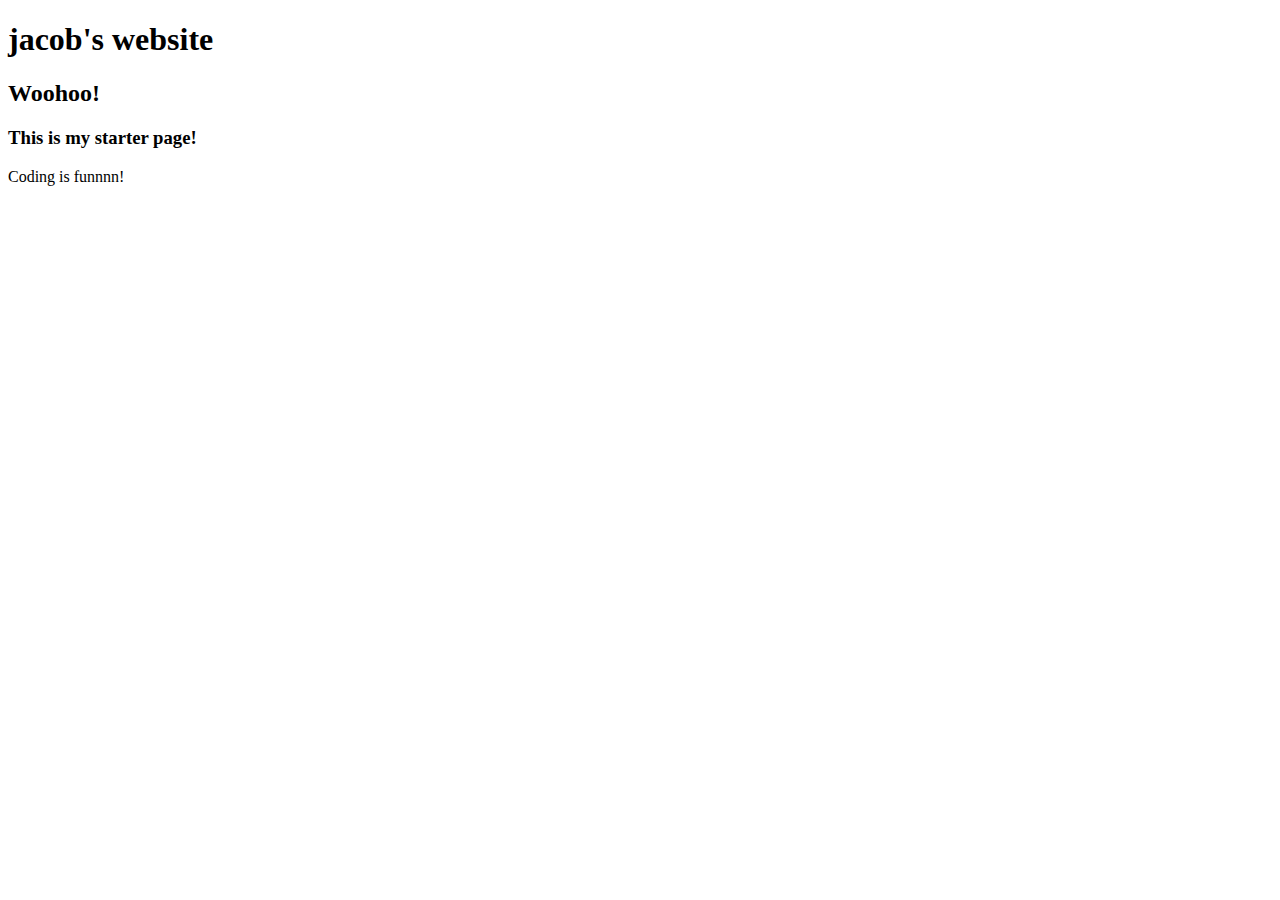
<file: index.html>
<!DOCTYPE html>
<html lang="en">
    <head>
        <meta charset="UTF-8">
        <meta http-equiv="X-UA-Compatible" content="IE=edge">
        <meta name="viewport" content="width=device-width, initial-scale=1.0">
        <title>Document</title>
    </head>
    <body>
        <h1>jacob's website</h1>
        <h2> Woohoo!</h2>
        <h3>This is my starter page!</h3>
        <p>Coding is funnnn!</p>
    </body>
</html>
</file>
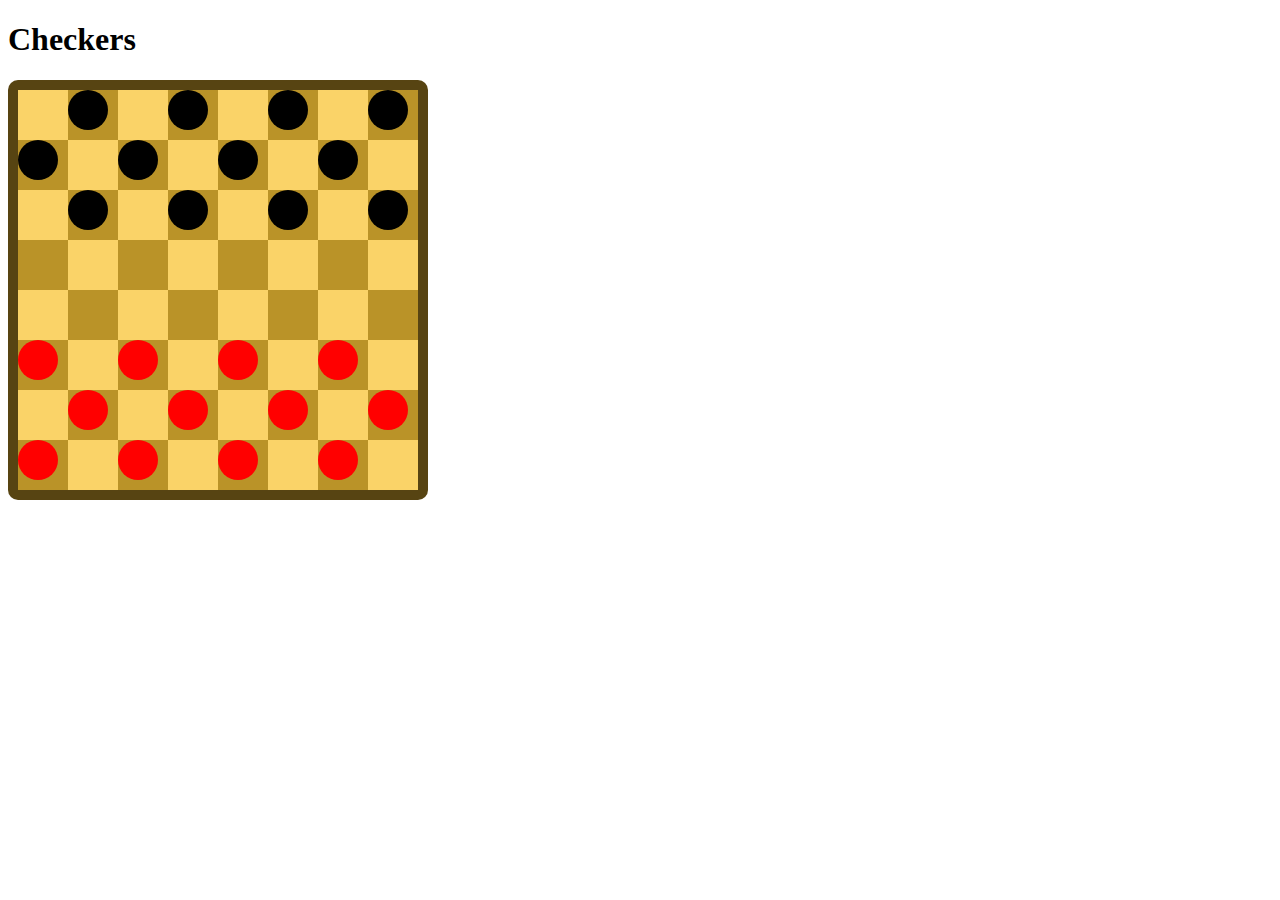
<file: checkers.html>
<!DOCTYPE html>
<html lang="en">
<head>
    <title>Test Divs</title>
      <!-- <link rel="stylesheet" href="style.css"> -->

    <style>
        .board {
        width: 400px;
        height: 400px;
        background-color: #f8c436;
        border: 10px solid rgba(0,0,0,0.65);
        border-radius: 10px;
        position: relative;
        }

        .square {
        width: 50px;
        height: 50px;
        float: left;
        }

        .dark { 
        background-color: rgba(0,0,0,0.25); 
        }

        .light { 
        background-color: rgba(255,255,255,0.25); 
        }

        .piece {
        width: 40px;
        height: 40px;
        border-radius: 20px;
        position: absolute;
        }

        .red { 
        background-color: red; 
        }
        .black { 
        background-color: black; 
        }
    </style>
</head>
<body>
    <h1>Checkers</h1>
    <div id="board" class="board">
        <div class="light square"></div>
        <div class="dark square">
            <div class="black piece"></div>
        </div>
        <div class="light square"></div>
        <div class="dark square">
            <div class="black piece"></div>
        </div>
        <div class="light square"></div>
        <div class="dark square">
            <div class="black piece"></div>
        </div>
        <div class="light square"></div>
        <div class="dark square">
            <div class="black piece"></div>
        </div>

        <div class="dark square">
            <div class="black piece"></div>
        </div>
        <div class="light square"></div>
        <div class="dark square">
            <div class="black piece"></div>
        </div>
        <div class="light square"></div>
        <div class="dark square">
            <div class="black piece"></div>
        </div>
        <div class="light square"></div>
        <div class="dark square">
            <div class="black piece"></div>
        </div>
        <div class="light square"></div>
        
        <div class="light square"></div>
        <div class="dark square">
            <div class="black piece"></div>
        </div>
        <div class="light square"></div>
        <div class="dark square">
            <div class="black piece"></div>
        </div>
        <div class="light square"></div>
        <div class="dark square">
            <div class="black piece"></div>
        </div>
        <div class="light square"></div>
        <div class="dark square">
            <div class="black piece"></div>
        </div>

        <div class="dark square"></div>
        <div class="light square"></div>
        <div class="dark square"></div>
        <div class="light square"></div>
        <div class="dark square"></div>
        <div class="light square"></div>
        <div class="dark square"></div>
        <div class="light square"></div>  

        <div class="light square"></div>
        <div class="dark square"></div>
        <div class="light square"></div>
        <div class="dark square"></div>
        <div class="light square"></div>
        <div class="dark square"></div>
        <div class="light square"></div>
        <div class="dark square"></div>

        <div class="dark square">
            <div class="red piece"></div>
        </div>
        <div class="light square"></div>
        <div class="dark square">
            <div class="red piece"></div>
        </div>
        <div class="light square"></div>
        <div class="dark square">
            <div class="red piece"></div>
        </div>
        <div class="light square"></div>
        <div class="dark square">
            <div class="red piece"></div>
        </div>
        <div class="light square"></div>          
        
        <div class="light square"></div>
        <div class="dark square">
            <div class="red piece"></div>
        </div>
        <div class="light square"></div>
        <div class="dark square">
            <div class="red piece"></div>
        </div>
        <div class="light square"></div>
        <div class="dark square">
            <div class="red piece"></div>
        </div>
        <div class="light square"></div>
        <div class="dark square">
            <div class="red piece"></div>
        </div>

        <div class="dark square">
            <div class="red piece"></div>
        </div>
        <div class="light square"></div>
        <div class="dark square">
            <div class="red piece"></div>
        </div>
        <div class="light square"></div>
        <div class="dark square">
            <div class="red piece"></div>
        </div>
        <div class="light square"></div>
        <div class="dark square">
            <div class="red piece"></div>
        </div>
        <div class="light square"></div>
    </div>

</body>
</html>
</file>
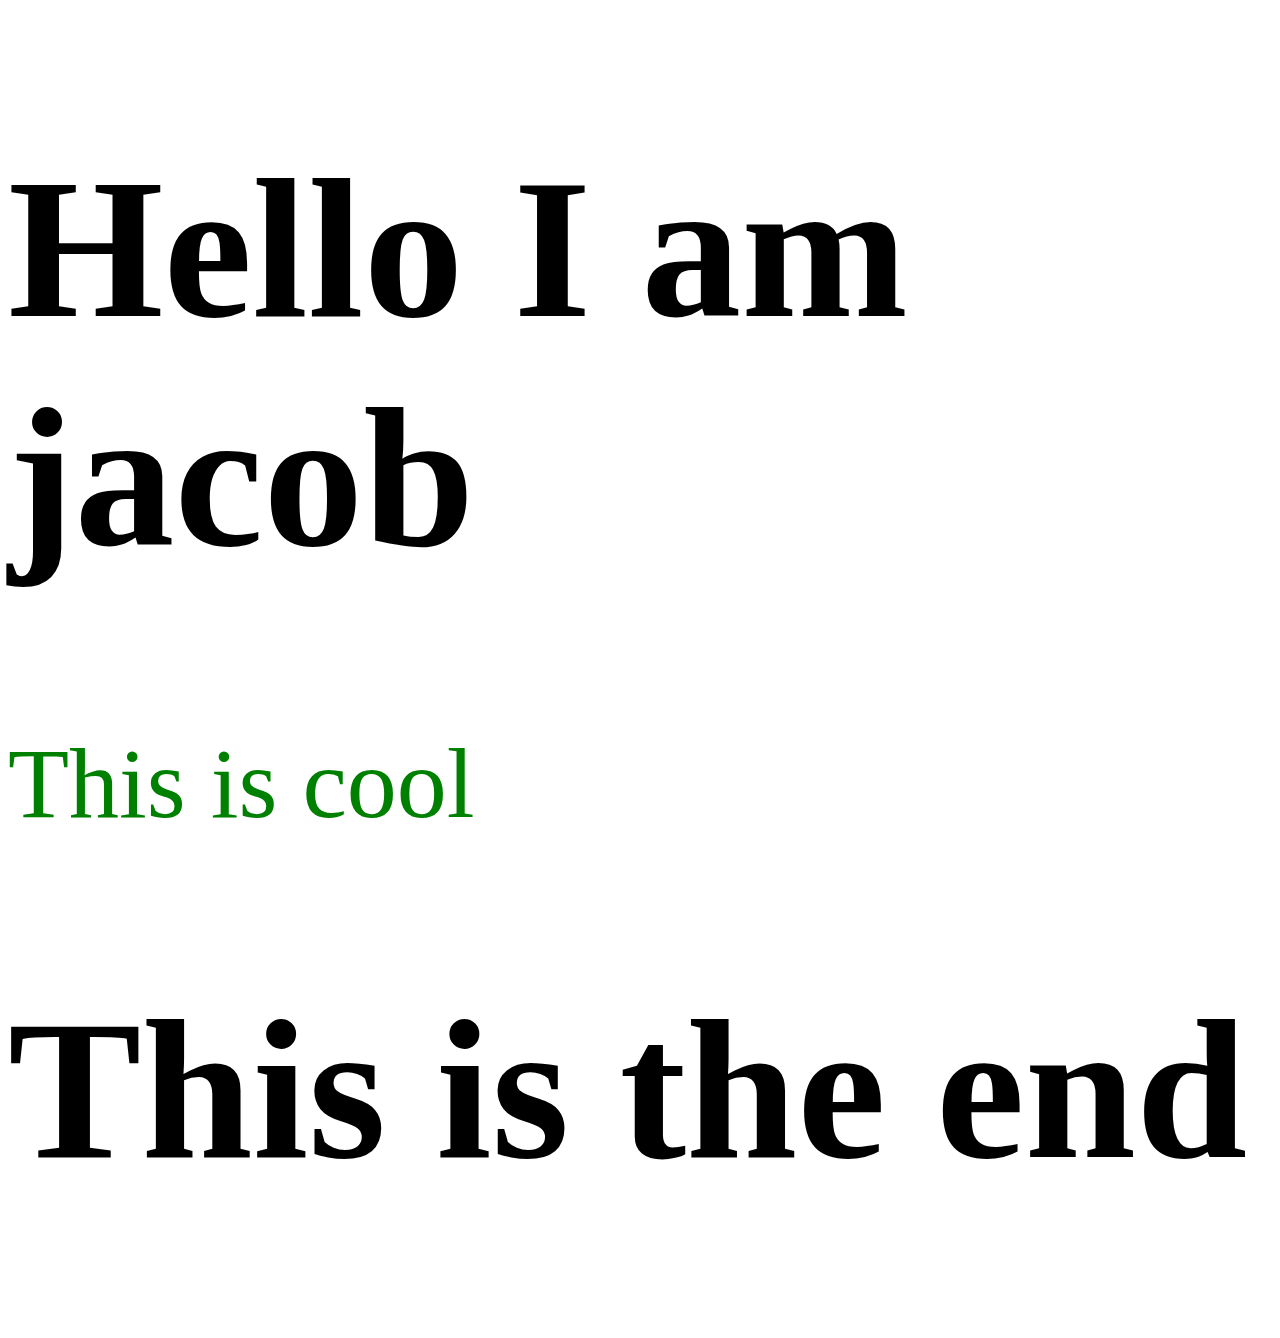
<file: cssExample.html>
<!DOCTYPE html>
<html lang="en">
<head>
    <meta charset="UTF-8">
    <meta http-equiv="X-UA-Compatible" content="IE=edge">
    <meta name="viewport" content="width=device-width, initial-scale=1.0">
    <title>Document</title>
</head>
<style>

    body {
        font-size: 100px;
    }

    /* h1 {
        font-size: 10px;
    } */

    p {
        color:green;
    }
    /* table, th, td {
        border: 1px solid black;
        font-size: 20px;
    } */
</style>

<body>
    <h1>Hello I am jacob</h1>
    <p>This is cool</p>
    <h1>This is the end</h1>
    <!-- <table>
        <thead>
            <th>Name</th>
            <th>Email</th>
            <th>Phone Number</th>
        </thead>
        <tbody>
            <tr>
                <td>Jacob</td>
                <td>jacob@epi.school</td>
                <td>360-540-4035</td>
            </tr>
            <tr>
                <td>john</td>
                <td>john@epi.school</td>
                <td>555-555-5555</td>
            </tr>
        </tbody>
    </table> -->
</body>
</html>
</file>
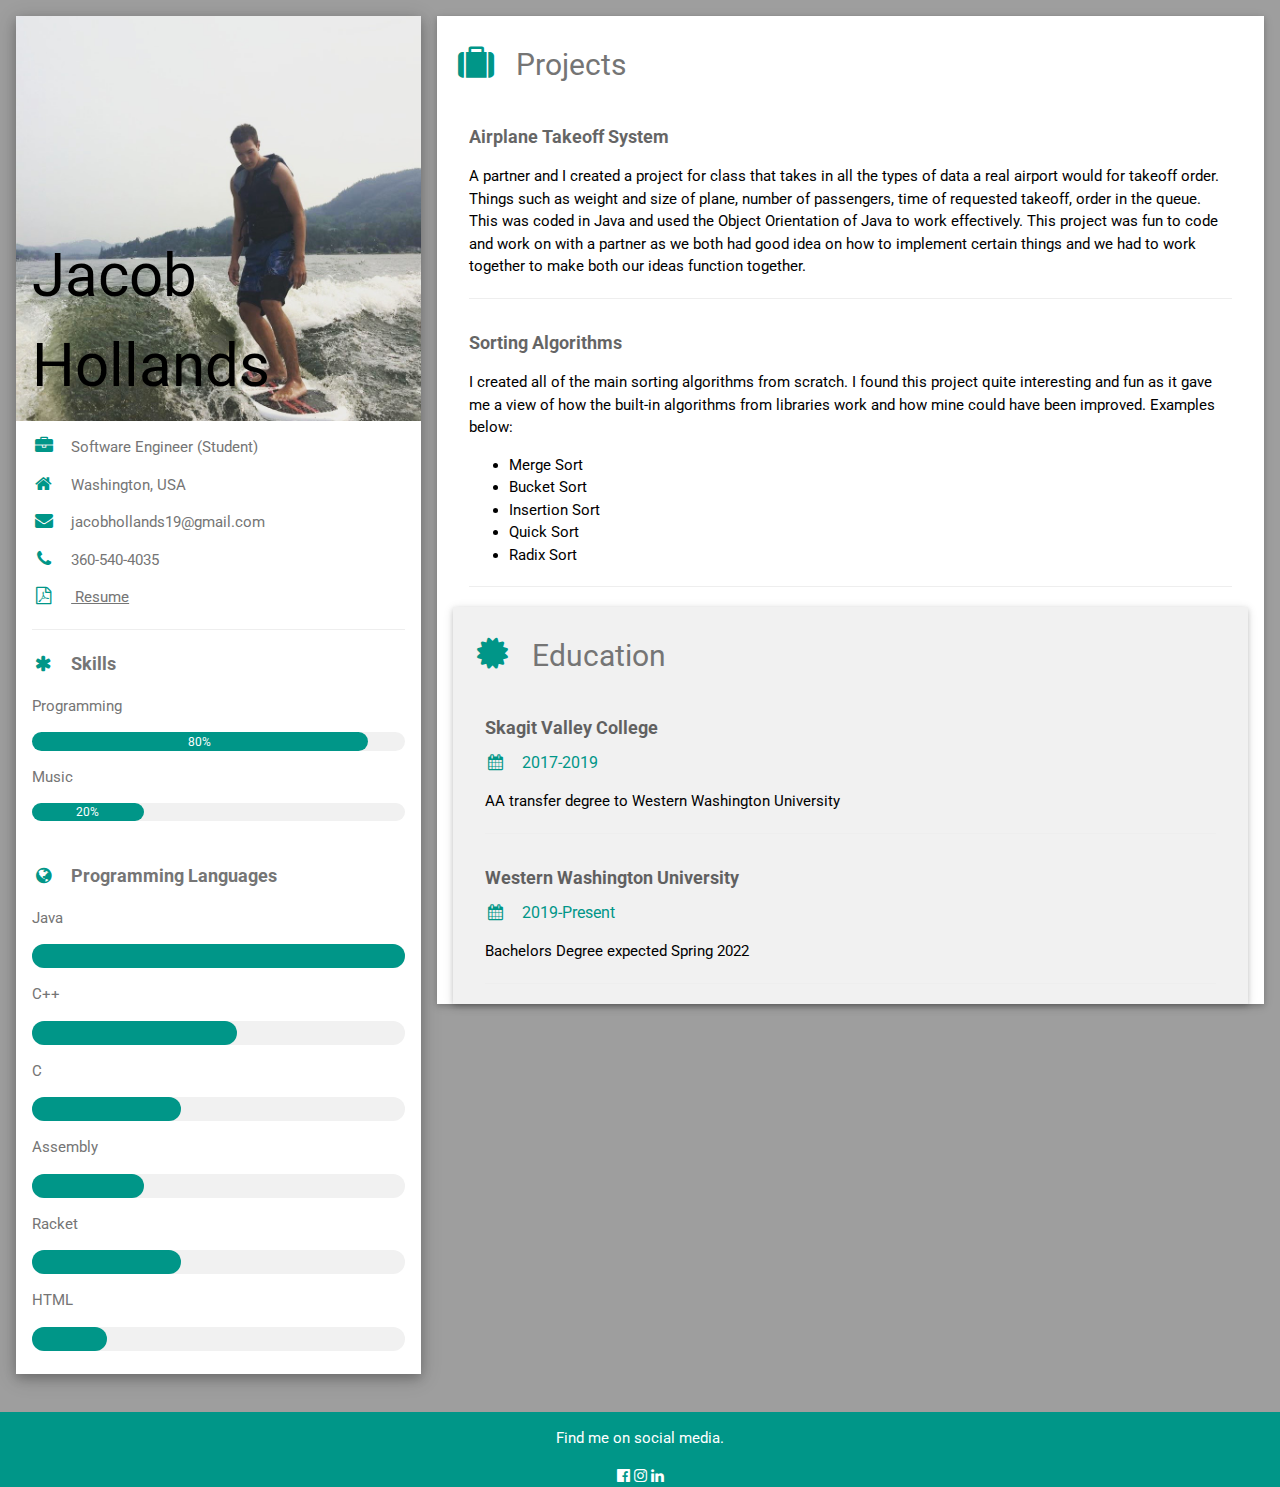
<file: resume.html>
<!DOCTYPE html>
<html>
<title>Jacob's Website</title>
<meta charset="UTF-8">
<meta name="viewport" content="width=device-width, initial-scale=1">
<link rel="stylesheet" href="https://www.w3schools.com/w3css/4/w3.css">
<link rel='stylesheet' href='https://fonts.googleapis.com/css?family=Roboto'>
<link rel="stylesheet" href="https://cdnjs.cloudflare.com/ajax/libs/font-awesome/4.7.0/css/font-awesome.min.css">
<style>
html,body,h1,h2,h3,h4,h5,h6 {font-family: "Roboto", sans-serif}
h1{
  font-size: 60px;
}
</style>
<body class="w3-grey">

<!-- Page Container -->
<div class="w3-content w3-margin-top" style="max-width:1400px;">

  <!-- The Grid -->
  <div class="w3-row-padding">
  
    <!-- Left Column -->
    <div class="w3-third">
    
      <div class="w3-white w3-text-grey w3-card-4">
        <div class="w3-display-container">
          <img src="Jacob.jpg" style="width:100%" alt="Avatar">
          <div class="w3-display-bottomleft w3-container w3-text-black">
            <h1>Jacob Hollands</h1>
          </div>
        </div>
        <div class="w3-container">
          <p><i class="fa fa-briefcase fa-fw w3-margin-right w3-large w3-text-teal"></i>Software Engineer (Student)</p>
          <p><i class="fa fa-home fa-fw w3-margin-right w3-large w3-text-teal"></i>Washington, USA</p>
          <p><i class="fa fa-envelope fa-fw w3-margin-right w3-large w3-text-teal"></i>jacobhollands19@gmail.com</p>
          <p><i class="fa fa-phone fa-fw w3-margin-right w3-large w3-text-teal"></i>360-540-4035</p>
          <p><i class="fa fa-file-pdf-o fa-fw w3-margin-right w3-large w3-text-teal"></i><a href="JacobHollandsRESUME.pdf"
            download="JacobHollandsRESUME.pdf">
          Resume</a></p>
          <hr>

          <p class="w3-large"><b><i class="fa fa-asterisk fa-fw w3-margin-right w3-text-teal"></i>Skills</b></p>
          <p>Programming
          </p>
          <div class="w3-light-grey w3-round-xlarge w3-small">
            <div class="w3-container w3-center w3-round-xlarge w3-teal" style="width:90%">80%</div>
          </div>
          <p>Music</p>
          <div class="w3-light-grey w3-round-xlarge w3-small">
            <div class="w3-container w3-center w3-round-xlarge w3-teal" style="width:30%">
              <div class="w3-center w3-text-white">20%</div>
            </div>
          </div>
         
          <br>

          <p class="w3-large w3-text-theme"><b><i class="fa fa-globe fa-fw w3-margin-right w3-text-teal"></i>Programming Languages</b></p>
          <p>Java</p>
          <div class="w3-light-grey w3-round-xlarge">
            <div class="w3-round-xlarge w3-teal" style="height:24px;width:100%"></div>
          </div>
          <p>C++</p>
          <div class="w3-light-grey w3-round-xlarge">
            <div class="w3-round-xlarge w3-teal" style="height:24px;width:55%"></div>
          </div>
          <p>C</p>
          <div class="w3-light-grey w3-round-xlarge">
            <div class="w3-round-xlarge w3-teal" style="height:24px;width:40%"></div>
          </div>
          <p>Assembly</p>
          <div class="w3-light-grey w3-round-xlarge">
            <div class="w3-round-xlarge w3-teal" style="height:24px;width:30%"></div>
          </div>
          <p>Racket</p>
          <div class="w3-light-grey w3-round-xlarge">
            <div class="w3-round-xlarge w3-teal" style="height:24px;width:40%"></div>
          </div>
          <p>HTML</p>
          <div class="w3-light-grey w3-round-xlarge">
            <div class="w3-round-xlarge w3-teal" style="height:24px;width:20%"></div>
          </div>
          <br>
        </div>
      </div><br>

    <!-- End Left Column -->
    </div>

    <!-- Right Column -->
    <div class="w3-twothird">
    
      <div class="w3-container w3-card w3-white w3-margin-bottom">
        <h2 class="w3-text-grey w3-padding-16"><i class="fa fa-suitcase fa-fw w3-margin-right w3-xxlarge w3-text-teal"></i>Projects</h2>
        <div class="w3-container">
          <h5 class="w3-opacity"><b>Airplane Takeoff System</b></h5>
          <p>A partner and I created a project for class that takes in
            all the types of data a real airport would for takeoff
            order. Things such as weight and size of plane, number
            of passengers, time of requested takeoff, order in the
            queue. This was coded in Java and used the Object
            Orientation of Java to work effectively. This project was
            fun to code and work on with a partner as we both
            had good idea on how to implement certain things
            and we had to work together to make both our ideas
            function together.</p>
          <hr>
        </div>
        <div class="w3-container">
          <h5 class="w3-opacity"><b>Sorting Algorithms</b></h5>
          <p>I created all of the main sorting algorithms from
            scratch. I found this project quite interesting and fun as
            it gave me a view of how the built-in algorithms from
            libraries work and how mine could have been
            improved. Examples below:
            <ul>
              <li>Merge Sort</li>
              <li>Bucket Sort</li>
              <li>Insertion Sort</li>
              <li>Quick Sort</li>
              <li>Radix Sort</li>
            </ul>
            </p>
          <hr>
        </div>

      <div class="w3-container w3-card w3-light-grey">
        <h2 class="w3-text-grey w3-padding-16"><i class="fa fa-certificate fa-fw w3-margin-right w3-xxlarge w3-text-teal"></i>Education</h2>
        <div class="w3-container">
          <h5 class="w3-opacity"><b>Skagit Valley College</b></h5>
          <h6 class="w3-text-teal"><i class="fa fa-calendar fa-fw w3-margin-right"></i>2017-2019</h6>
          <p>AA transfer degree to Western Washington University</p>
          <hr>
        </div>
        <div class="w3-container">
          <h5 class="w3-opacity"><b>Western Washington University</b></h5>
          <h6 class="w3-text-teal"><i class="fa fa-calendar fa-fw w3-margin-right"></i>2019-Present</h6>
          <p>Bachelors Degree expected Spring 2022</p>
          <hr>
        </div>
      </div>

    <!-- End Right Column -->
    </div>
    
  <!-- End Grid -->
  </div>
  
  <!-- End Page Container -->
</div>

<footer class="w3-container w3-teal w3-center w3-margin-top">
  <p>Find me on social media.</p>
  <a href="https://www.facebook.com/profile.php?id=100009570108796" target="_blank"><i class="fa fa-facebook-official w3-hover-opacity"></i></a>
  <a href="https://www.instagram.com/jacobhollands/" target="_blank"><i class="fa fa-instagram w3-hover-opacity"></i></a>
  <a href="https://www.linkedin.com/in/jacob-hollands/" target="_blank"><i class="fa fa-linkedin w3-hover-opacity"></i></a>
  
</footer>
</body>
</html>
</file>
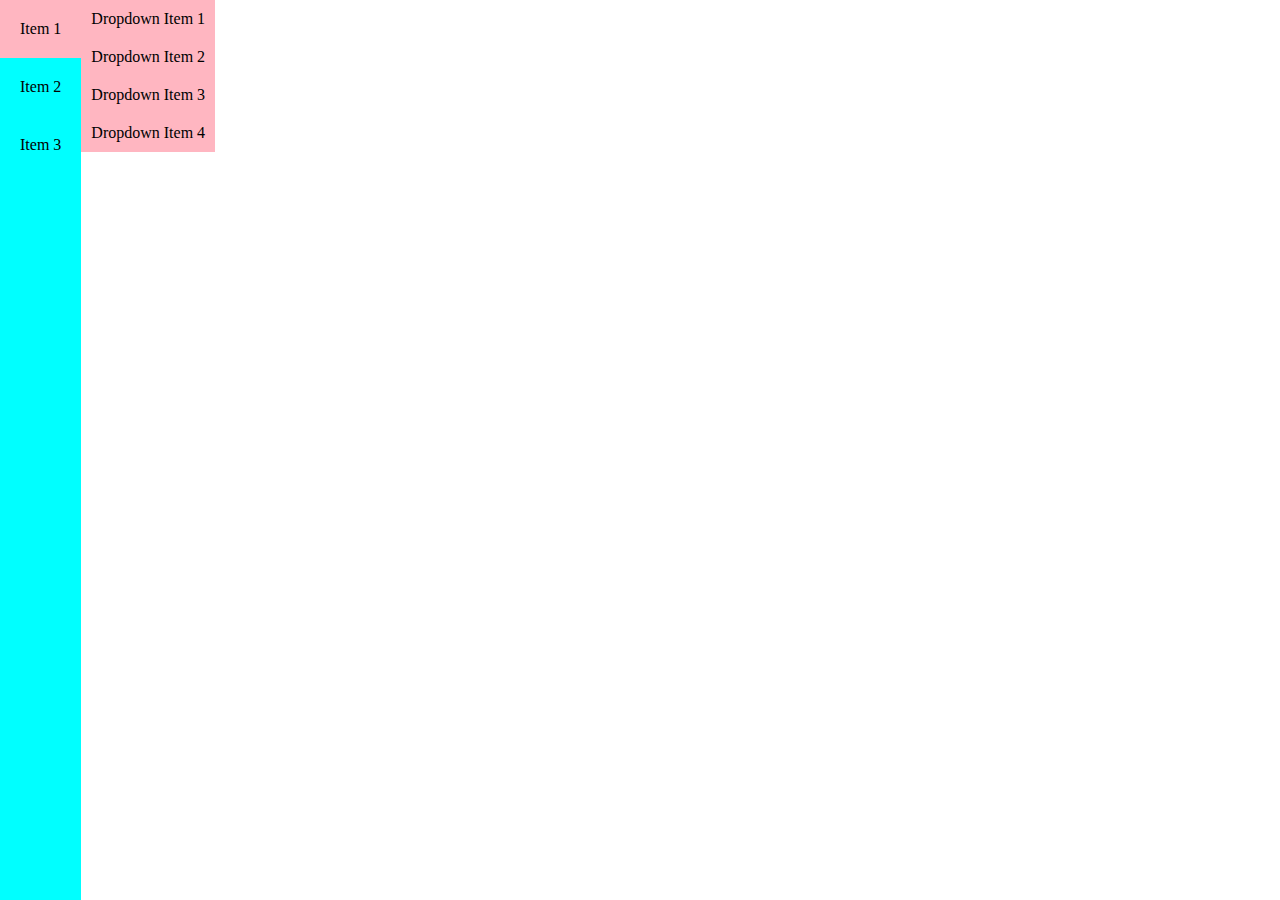
<file: sidemenu.html>
<!DOCTYPE html>
<html>

	<head>
		<title> Jacob's Website</title>
		<style>
            body
            {
                margin: 0px;
            }

            .menu
            {
                background-color: aqua;
                position: absolute;
                height: 100%;
                min-width: 40px;
            }

            .menu:hover .menu-item
            {
                display: block;
            }

            .menu-item
            {
                position: relative;
                text-align: center;
                padding: 20px;
                display: none;
            }

            .menu-item:hover
            {
                background-color: lightpink;
            }

            .dropdown
            {
                position: absolute;
                top: 0px;
                left: 100%;
                background-color: lightpink;
                display: none;
            }

            .menu-item:hover .dropdown
            {
                display: block;
            }

            .dropdown-item
            {
                padding: 10px;
                text-align: left;
                white-space: nowrap;
            }

            .dropdown-item a
            {
                color: black;
                text-decoration: none;
            }

            .dropdown-item:hover
            {
                background-color: lightpink;
                cursor: pointer;
            }
        </style>
	</head>
	
	<body>
		
        <div class="menu">
            <div class="menu-item">Item 1 
                <div class="dropdown">
                    <div class="dropdown-item">Dropdown Item 1</div>
                    <div class="dropdown-item">Dropdown Item 2</div>
                    <div class="dropdown-item">Dropdown Item 3</div>
                    <div class="dropdown-item">Dropdown Item 4</div>
                </div>
            </div> 

            <div class="menu-item">Item 2 
                <div class="dropdown">
                    <div class="dropdown-item">Dropdown Item 1</div>
                    <div class="dropdown-item">Dropdown Item 2</div>
                    <div class="dropdown-item">Dropdown Item 3</div>
                    <div class="dropdown-item">Dropdown Item 4</div>
                </div>
            </div>
            <div class="menu-item">Item 3 
                <div class="dropdown">
                    <div class="dropdown-item">Dropdown Item 1</div>
                    <div class="dropdown-item">Dropdown Item 2</div>
                    <div class="dropdown-item">Dropdown Item 3</div>
                    <div class="dropdown-item">Dropdown Item 4</div>
                </div>
            </div>
        </div>
		
	</body>
<html>
</file>
<file: style.css>
.board {
    width: 800px;
    height: 800px;
    background-color: #7a5400;
    border: 10px solid rgba(0,0,0,0.65);
    border-radius: 10px;
    position: relative;
}

.square {
    width: 100px;
    height: 100px;
    float: left;
}

.dark { 
background-color: rgba(0,0,0,0.25); 
}

.light { 
background-color: rgb(255, 238, 0); 
}

.piece {
    width: 80px;
    height: 80px;
    border-radius: 40px;
    position: relative;
    top: 7px;
    left: 7px;
}

.red { 
background-color: red; 
}
.black { 
background-color: black; 
}
</file>
